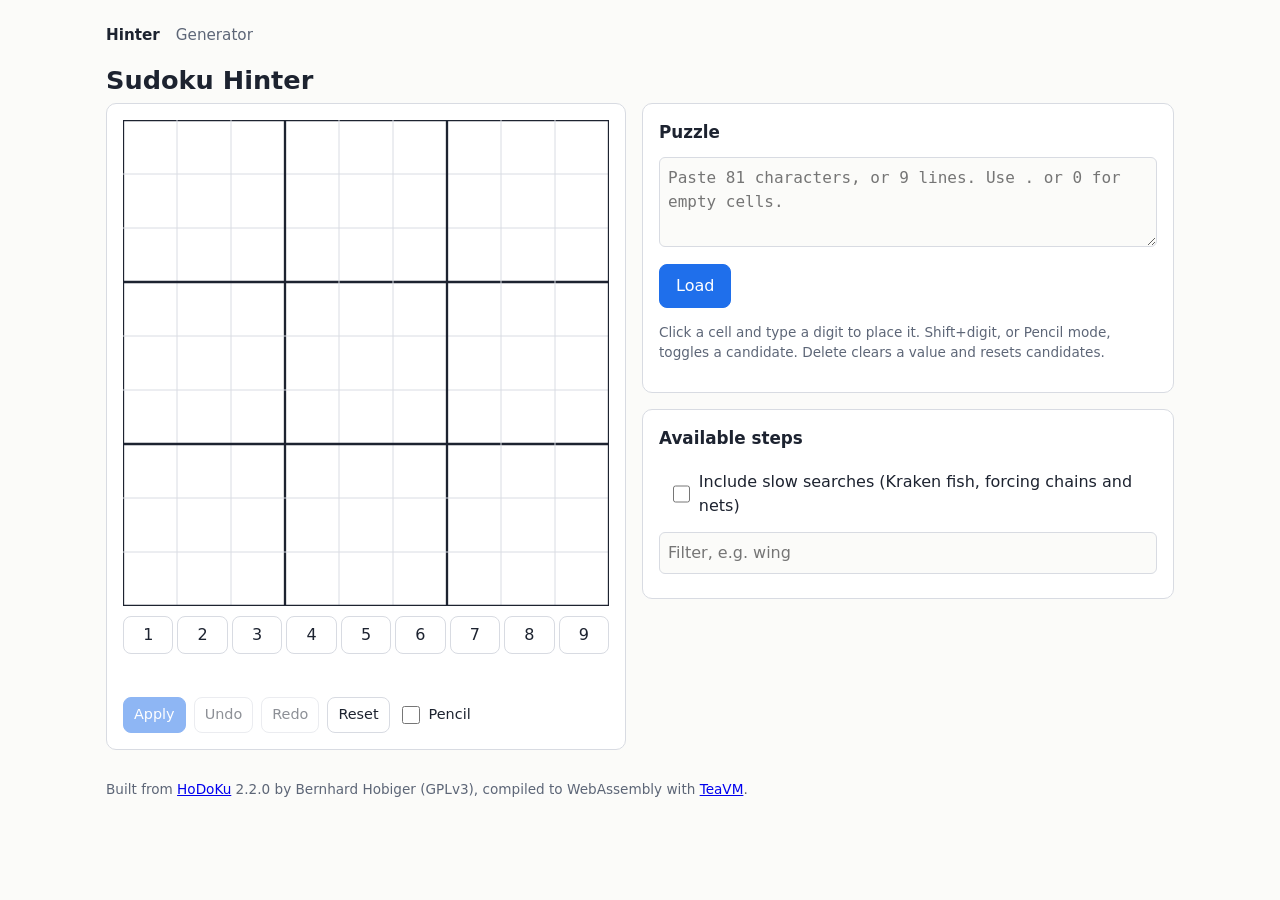
<file: docs/index.html>
<!doctype html>
<html lang="en">
<head>
<meta charset="utf-8">
<meta name="viewport" content="width=device-width, initial-scale=1">
<title>Sudoku Hinter</title>
<link rel="stylesheet" href="style.css">
<style>
main.wide { max-width: 1100px; }
.layout { display: grid; grid-template-columns: minmax(300px, 520px) minmax(0, 1fr); gap: 16px; align-items: start; }
.layout > section, .side { min-width: 0; }
.side { display: grid; gap: 16px; }
.side > section { margin-bottom: 0; }
[hidden] { display: none !important; }
.boardcard { position: sticky; top: 8px; }
.compact { display: flex; flex-wrap: wrap; gap: 8px; align-items: center; margin-top: 10px; }
.compact button { padding: 6px 10px; font-size: 0.9rem; }
.compact label { font-size: 0.9rem; display: inline-flex; gap: 6px; align-items: center; }
#explain { overflow-wrap: anywhere; }
@media (max-width: 860px) {
  main.wide { padding: 12px 8px 32px; }
  h1 { font-size: 1.3rem; }
  p.lead { display: none; }
  .layout { grid-template-columns: minmax(0, 1fr); gap: 12px; }
  .compact { gap: 6px; margin-top: 6px; }
  .boardcard { position: static; top: 0; z-index: 5; padding: 6px; box-shadow: 0 4px 10px rgba(0, 0, 0, 0.12); }
  #board { width: 100%; max-width: none; }
  #explain { margin: 6px 0 0; font-size: 0.85rem; min-height: 0; display: -webkit-box; -webkit-line-clamp: 2; -webkit-box-orient: vertical; overflow: hidden; }
  #steps { max-height: none; overflow: visible; }
  .step { font-size: 0.85rem; }
}
@media (max-width: 860px) {
  body.loaded nav, body.loaded h1, body.loaded .compact, body.loaded #explain, body.loaded .opts, body.loaded .filterrow, body.loaded .stepshead, body.loaded main > p.note { display: none; }
  body.loaded main.wide { padding-top: 8px; }
  body.loaded .boardcard { margin-bottom: 0; }
  body.loaded .side > section { border: 0; padding: 0; background: none; }
  body.loaded .side { gap: 0; }
}
.searching { padding: 8px 4px; color: var(--muted); font-size: 0.9rem; }
@media (max-width: 860px) and (min-height: 780px) {
  .boardcard { position: sticky; }
}
#board { width: 100%; height: auto; display: block; touch-action: manipulation; user-select: none; }
#board text, #board circle { font-family: inherit; pointer-events: none; }
.cellbg { fill: var(--card); }
.cellbg.sel { fill: rgba(31, 111, 235, 0.18); }
.hl-idx { fill: rgba(240, 200, 60, 0.35); }
.hl-base { fill: rgba(60, 140, 240, 0.18); }
.hl-cover { fill: rgba(240, 140, 60, 0.18); }
.hl-set { fill: rgba(60, 180, 90, 0.35); }
.als0 { fill: rgba(60, 180, 90, 0.22); }
.als1 { fill: rgba(60, 140, 240, 0.22); }
.als2 { fill: rgba(200, 90, 200, 0.22); }
.als3 { fill: rgba(240, 160, 60, 0.22); }
.col0 { fill: rgba(60, 180, 90, 0.3); }
.col1 { fill: rgba(240, 160, 60, 0.3); }
.hl-digit { fill: rgba(240, 200, 60, 0.4); }
.dot.dig { fill: rgba(240, 180, 30, 0.75); }
.cand.dig { fill: var(--fg); font-weight: 700; }
#digits { display: flex; gap: 4px; margin-top: 10px; }
#digits button { flex: 1; padding: 6px 0; }
#digits button.on { background: rgba(240, 200, 60, 0.5); }
@media (max-width: 860px) { #digits { display: none; } }
.val { fill: var(--fg); font-size: 34px; text-anchor: middle; dominant-baseline: central; }
.val.user { fill: var(--accent); }
.val.setv { fill: #1f9d4d; font-weight: 700; }
.cand { fill: var(--muted); font-size: 13px; text-anchor: middle; dominant-baseline: central; }
.cand.pat { fill: #fff; }
.cand.del { fill: #fff; }
.cand.fin { fill: #fff; }
.cand.endo { fill: #fff; }
.cand.cann { fill: #fff; }
.cand.node { fill: var(--fg); font-weight: 700; }
.dot.pat { fill: #1f9d4d; }
.dot.del { fill: #d6334a; }
.dot.fin { fill: #2f7bd8; }
.dot.endo { fill: #9a4fd0; }
.dot.cann { fill: #8a1020; }
.dot.node { fill: rgba(60, 140, 240, 0.3); }
.link { stroke: #2f7bd8; stroke-width: 2.2; fill: none; }
.link.weak { stroke-dasharray: 5 4; stroke: #c07a1a; }
.grid-thin { stroke: var(--line); stroke-width: 1; }
.grid-thick { stroke: var(--fg); stroke-width: 2.4; }
#steps { max-height: 640px; overflow: auto; }
.group { margin-bottom: 10px; }
.ghead { font-weight: 600; font-size: 0.92rem; padding: 4px 0; border-bottom: 1px solid var(--line); display: flex; justify-content: space-between; }
.ghead span { color: var(--muted); font-weight: 400; }
.ghead > div { flex: 1; }
.ghead { align-items: center; gap: 10px; cursor: pointer; user-select: none; }
.applyall { padding: 3px 10px; font-size: 0.85rem; }
.step > div { min-width: 0; overflow-wrap: anywhere; }
.step { padding: 6px 8px; border-radius: 6px; cursor: pointer; font-size: 0.9rem; display: flex; gap: 8px; justify-content: space-between; align-items: center; }
.step:hover { background: rgba(31, 111, 235, 0.08); }
.step.on { background: rgba(31, 111, 235, 0.16); }
.step button { padding: 3px 10px; font-size: 0.85rem; }
textarea { width: 100%; font: inherit; font-family: ui-monospace, Menlo, monospace; color: inherit; background: var(--bg); border: 1px solid var(--line); border-radius: 6px; padding: 8px; }
.explain { margin: 10px 0 0; font-size: 0.95rem; min-height: 1.5em; }
</style>
</head>
<body>
<main class="wide">
  <nav><a class="here" href="./">Hinter</a><a href="generator.html">Generator</a></nav>
  <h1>Sudoku Hinter</h1>

  <div class="layout">
    <section class="boardcard">
      <svg id="board" viewBox="0 0 504 504" aria-label="Sudoku board"></svg>
      <div id="digits" aria-label="Highlight digit"><button type="button">1</button><button type="button">2</button><button type="button">3</button><button type="button">4</button><button type="button">5</button><button type="button">6</button><button type="button">7</button><button type="button">8</button><button type="button">9</button></div>
      <p class="explain" id="explain"></p>
      <div class="compact">
        <button id="apply" class="primary" type="button" disabled>Apply</button>
        <button id="undo" type="button" disabled>Undo</button>
        <button id="redo" type="button" disabled>Redo</button>
        <button id="refill" type="button" title="Reset candidates">Reset</button>
        <label><input id="pencil" type="checkbox"> Pencil</label>
      </div>
    </section>

    <div class="side">
      <section id="puzzlePanel">
        <h2>Puzzle</h2>
        <textarea id="puzzle" rows="3" placeholder="Paste 81 characters, or 9 lines. Use . or 0 for empty cells."></textarea>
        <div class="row" style="margin-top:10px">
          <button id="load" class="primary" type="button">Load</button>
        </div>
        <p class="note">Click a cell and type a digit to place it. Shift+digit, or Pencil mode, toggles a candidate. Delete clears a value and resets candidates.</p>
      </section>

      <section>
        <h2 class="stepshead">Available steps <span class="note" id="progress"></span></h2>
        <div class="row opts" style="margin-bottom:8px">
          <label class="cell"><input id="heavy" type="checkbox"> Include slow searches (Kraken fish, forcing chains and nets)</label>
        </div>
        <div class="row filterrow" style="margin-bottom:8px">
          <input id="filter" type="search" placeholder="Filter, e.g. wing" style="flex:1;padding:8px;font:inherit;color:inherit;background:var(--bg);border:1px solid var(--line);border-radius:6px">
        </div>
        <div id="steps"></div>
      </section>
    </div>
  </div>

  <p class="note">Built from <a href="https://hodoku.sourceforge.net/">HoDoKu</a> 2.2.0 by Bernhard Hobiger (GPLv3), compiled to WebAssembly with <a href="https://teavm.org/">TeaVM</a>.</p>
</main>
<script src="hinter.js"></script>
</body>
</html>
</file>
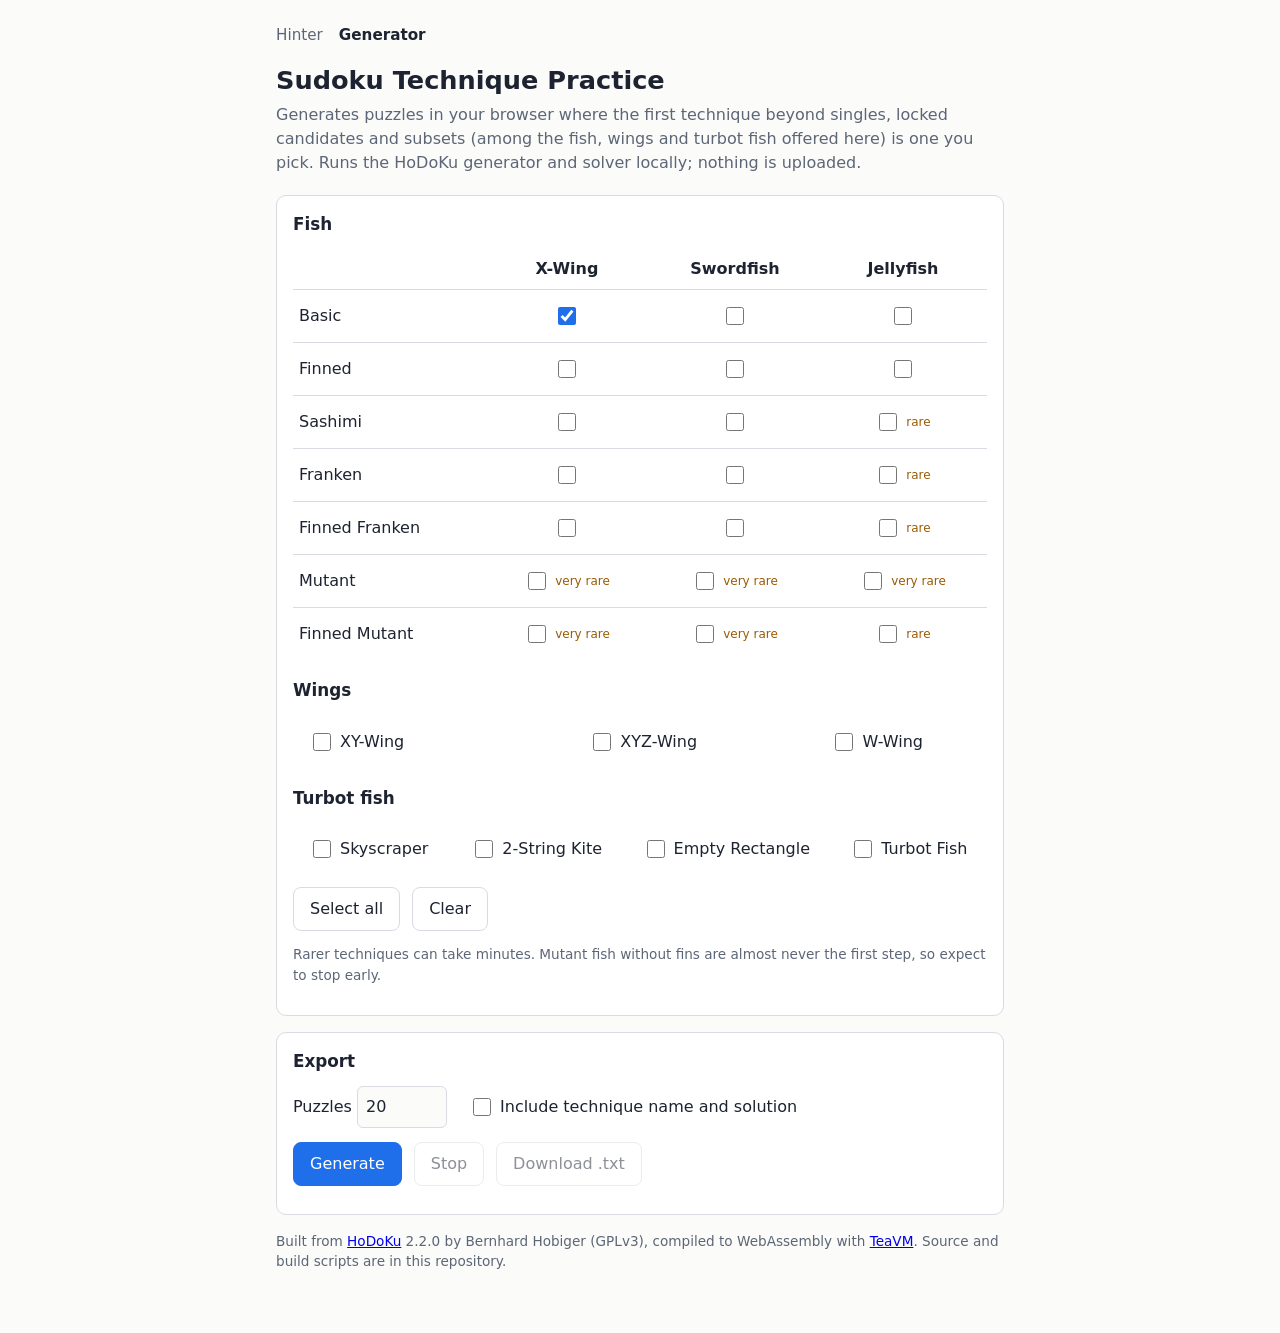
<file: docs/generator.html>
<!doctype html>
<html lang="en">
<head>
<meta charset="utf-8">
<meta name="viewport" content="width=device-width, initial-scale=1">
<title>Sudoku Technique Practice</title>
<link rel="stylesheet" href="style.css">
</head>
<body>
<main>
  <nav><a href="./">Hinter</a><a class="here" href="generator.html">Generator</a></nav>
  <h1>Sudoku Technique Practice</h1>
  <p class="lead">Generates puzzles in your browser where the first technique beyond singles, locked candidates and subsets (among the fish, wings and turbot fish offered here) is one you pick. Runs the HoDoKu generator and solver locally; nothing is uploaded.</p>

  <section>
    <h2>Fish</h2>
    <table id="grid"></table>
    <h2 style="margin-top:18px">Wings</h2>
    <table id="wings"></table>
    <h2 style="margin-top:18px">Turbot fish</h2>
    <table id="turbot"></table>
    <div class="row" style="margin-top:12px">
      <button id="all" type="button">Select all</button>
      <button id="none" type="button">Clear</button>
    </div>
    <p class="note">Rarer techniques can take minutes. Mutant fish without fins are almost never the first step, so expect to stop early.</p>
  </section>

  <section>
    <h2>Export</h2>
    <div class="row">
      <label>Puzzles <input id="count" type="number" min="1" max="500" value="20"></label>
      <label class="cell"><input id="withAnswers" type="checkbox"> Include technique name and solution</label>
    </div>
    <div class="row" style="margin-top:14px">
      <button id="start" class="primary" type="button">Generate</button>
      <button id="stop" type="button" disabled>Stop</button>
      <button id="download" type="button" disabled>Download .txt</button>
    </div>
    <div class="status" id="status"></div>
    <div class="bars" id="bars" style="margin-top:12px"></div>
  </section>

  <p class="note">Built from <a href="https://hodoku.sourceforge.net/">HoDoKu</a> 2.2.0 by Bernhard Hobiger (GPLv3), compiled to WebAssembly with <a href="https://teavm.org/">TeaVM</a>. Source and build scripts are in this repository.</p>
</main>
<script src="app.js"></script>
</body>
</html>
</file>
<file: docs/style.css>
:root {
  --bg: #fbfbf9;
  --fg: #1d2330;
  --muted: #5d6677;
  --line: #d8dbe2;
  --accent: #1f6feb;
  --accent-fg: #ffffff;
  --card: #ffffff;
  --warn: #9a5b00;
}
@media (prefers-color-scheme: dark) {
  :root {
    --bg: #14171d;
    --fg: #e6e9ef;
    --muted: #9aa3b2;
    --line: #2d333f;
    --accent: #5b9dff;
    --accent-fg: #0b1220;
    --card: #1b1f27;
    --warn: #e0a54a;
  }
}
* { box-sizing: border-box; }
body {
  margin: 0;
  background: var(--bg);
  color: var(--fg);
  font: 16px/1.5 system-ui, -apple-system, "Segoe UI", Roboto, sans-serif;
}
main {
  max-width: 760px;
  margin: 0 auto;
  padding: 24px 16px 48px;
}
h1 { font-size: 1.6rem; margin: 0 0 4px; }
p.lead { color: var(--muted); margin: 0 0 20px; }
section {
  background: var(--card);
  border: 1px solid var(--line);
  border-radius: 10px;
  padding: 16px;
  margin-bottom: 16px;
}
h2 { font-size: 1.05rem; margin: 0 0 12px; }
table { border-collapse: collapse; width: 100%; }
th, td { padding: 8px 6px; text-align: center; border-bottom: 1px solid var(--line); }
th:first-child, td:first-child { text-align: left; }
tr:last-child td { border-bottom: 0; }
label.cell { display: inline-flex; align-items: center; gap: 6px; cursor: pointer; padding: 6px 10px; }
.tag { font-size: 0.75rem; color: var(--muted); }
.tag.rare { color: var(--warn); }
.row { display: flex; flex-wrap: wrap; gap: 12px; align-items: center; }
input[type=number] {
  width: 90px;
  padding: 8px;
  font: inherit;
  color: inherit;
  background: var(--bg);
  border: 1px solid var(--line);
  border-radius: 6px;
}
input[type=checkbox] { width: 18px; height: 18px; accent-color: var(--accent); }
button {
  font: inherit;
  padding: 9px 16px;
  border-radius: 8px;
  border: 1px solid var(--line);
  background: var(--card);
  color: var(--fg);
  cursor: pointer;
}
button.primary { background: var(--accent); color: var(--accent-fg); border-color: var(--accent); }
button:disabled { opacity: 0.5; cursor: default; }
.bars { display: grid; gap: 6px; }
.bar { display: grid; grid-template-columns: 11em 1fr 4.5em; gap: 8px; align-items: center; font-size: 0.9rem; }
.track { height: 10px; background: var(--line); border-radius: 5px; overflow: hidden; }
.fill { height: 100%; width: 0; background: var(--accent); }
.status { color: var(--muted); font-size: 0.9rem; margin-top: 10px; }
.note { color: var(--muted); font-size: 0.85rem; }
.error { color: var(--warn); }
@media (max-width: 520px) {
  main { padding: 16px 10px 40px; }
  section { padding: 12px; }
  .bar { grid-template-columns: 8em 1fr 4em; }
  th, td { padding: 6px 1px; font-size: 0.85rem; }
  table label.cell { flex-direction: column; padding: 4px 2px; gap: 2px; text-align: center; }
  .tag { font-size: 0.68rem; }
}

nav { display: flex; gap: 16px; margin-bottom: 14px; font-size: 0.95rem; }
nav a { color: var(--muted); text-decoration: none; }
nav a.here { color: var(--fg); font-weight: 600; }
</file>
